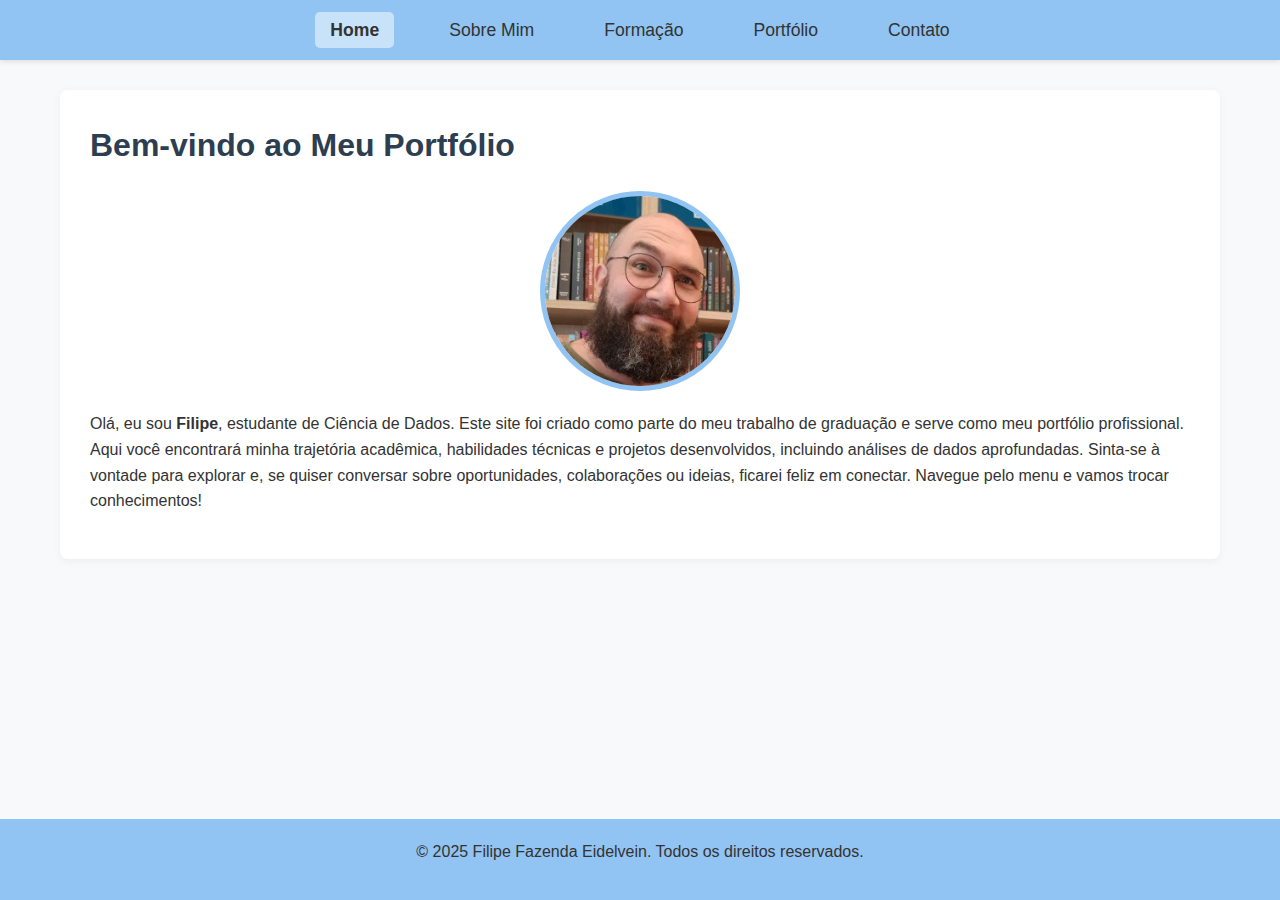
<file: index.html>
<!DOCTYPE html>
<html lang="pt-br">
<head>
    <meta charset="UTF-8">
    <meta name="viewport" content="width=device-width, initial-scale=1.0">
    <title>Meu Portfólio</title>
    <link rel="stylesheet" href="css/style.css">
</head>
<body>
    <!-- Cabeçalho com menu -->
    <header>
        <nav>
            <ul class="menu">
                <li><a href="index.html" class="ativo">Home</a></li>
                <li><a href="sobre.html">Sobre Mim</a></li>
                <li><a href="formacao.html">Formação</a></li>
                <li><a href="portfolio.html">Portfólio</a></li>
                <li><a href="contato.html">Contato</a></li>
            </ul>
        </nav>
    </header>

    <!-- Conteúdo principal -->
    <main>
        <section>
            <h1>Bem-vindo ao Meu Portfólio</h1>
            <img src="imagens/PHOTO-2025-05-16-18-55-50.jpg" alt="Minha foto" class="foto-perfil">
            <p>Olá, eu sou <strong>Filipe</strong>, estudante de Ciência de Dados. 
                Este site foi criado como parte do meu trabalho de graduação e serve como meu portfólio profissional. 
                Aqui você encontrará minha trajetória acadêmica, habilidades técnicas e projetos desenvolvidos, incluindo análises de dados aprofundadas. Sinta-se à vontade para explorar e, se quiser conversar sobre oportunidades, colaborações ou ideias, ficarei feliz em conectar. Navegue pelo menu e vamos trocar conhecimentos!</p>
        </section>
    </main>

    <!-- Rodapé -->
    <footer>
        <p>&copy; 2025 Filipe Fazenda Eidelvein. Todos os direitos reservados.</p>
    </footer>
</body>
</html>
</file>
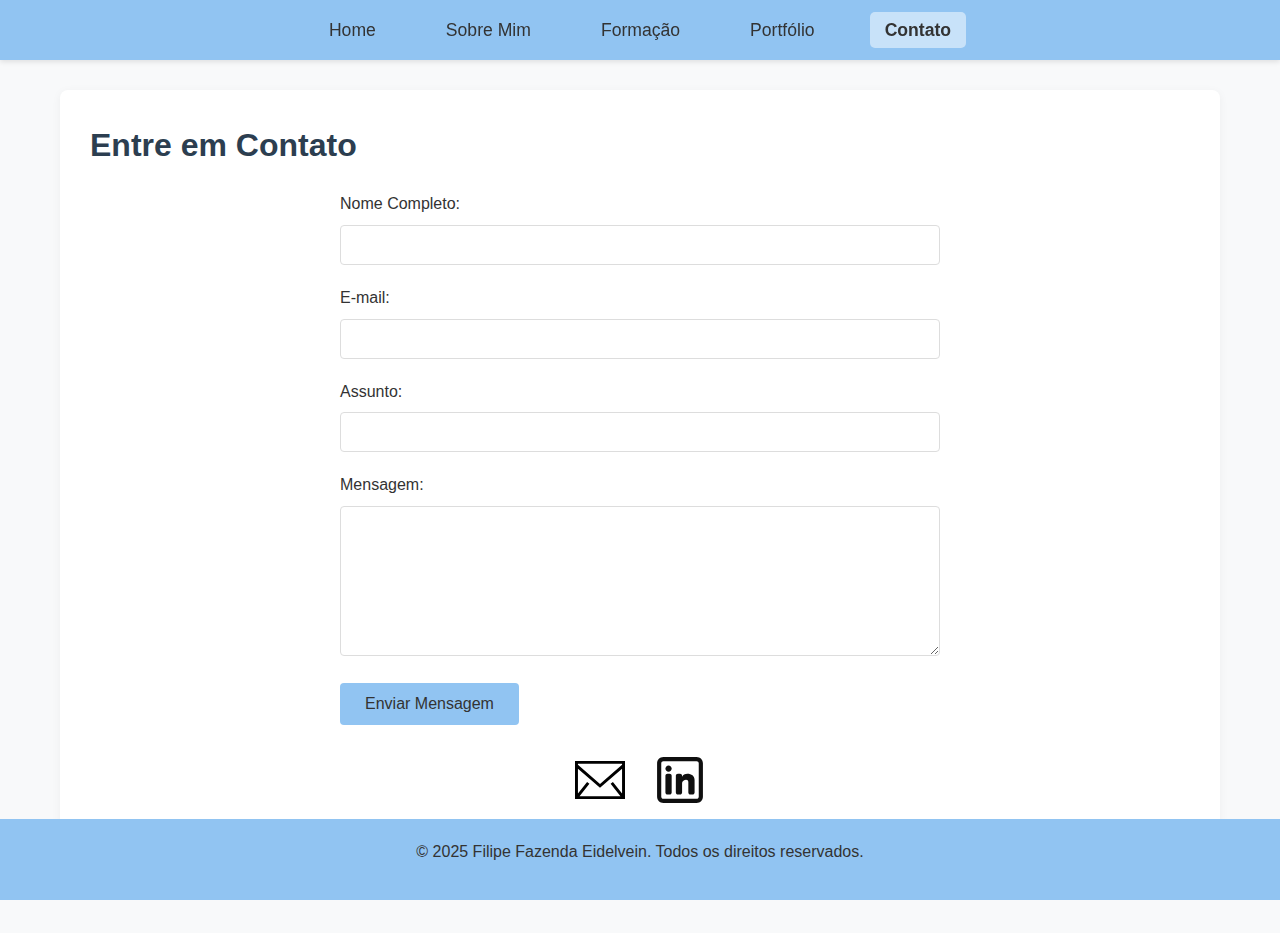
<file: contato.html>
<!DOCTYPE html>
<html lang="pt-br">
<head>
    <meta charset="UTF-8">
    <meta name="viewport" content="width=device-width, initial-scale=1.0">
    <title>Contato - Meu Portfólio</title>
    <link rel="stylesheet" href="css/style.css">
</head>
<body>
    <header>
        <nav>
            <ul class="menu">
                <li><a href="index.html">Home</a></li>
                <li><a href="sobre.html">Sobre Mim</a></li>
                <li><a href="formacao.html">Formação</a></li>
                <li><a href="portfolio.html">Portfólio</a></li>
                <li><a href="contato.html" class="ativo">Contato</a></li>
            </ul>
        </nav>
    </header>

    <main>
        <section>
            <h1>Entre em Contato</h1>
            
            <form class="form-contato">
                <div class="form-group">
                    <label for="nome">Nome Completo:</label>
                    <input type="text" id="nome" name="nome" required>
                </div>
                
                <div class="form-group">
                    <label for="email">E-mail:</label>
                    <input type="email" id="email" name="email" required>
                </div>
                
                <div class="form-group">
                    <label for="assunto">Assunto:</label>
                    <input type="text" id="assunto" name="assunto">
                </div>
                
                <div class="form-group">
                    <label for="mensagem">Mensagem:</label>
                    <textarea id="mensagem" name="mensagem" required></textarea>
                </div>
                
                <button type="submit" class="btn-enviar">Enviar Mensagem</button>
            </form>
            
            <div class="icones-contato">
                <a href="mailto:seuemail@exemplo.com">
                    <img src="imagens/email-svgrepo-com.svg" alt="Ícone de e-mail" class="icone">
                </a>
                <a href="https://www.linkedin.com/in/filipeeidelvein/" target="_blank">
                    <img src="imagens/linkedin-svgrepo-com.svg" alt="Ícone do LinkedIn" class="icone">
                </a>
            </div>
        </section>
    </main>

    <footer>
        <p>&copy; 2025 Filipe Fazenda Eidelvein. Todos os direitos reservados.</p>
    </footer>
</body>
</html>
</file>
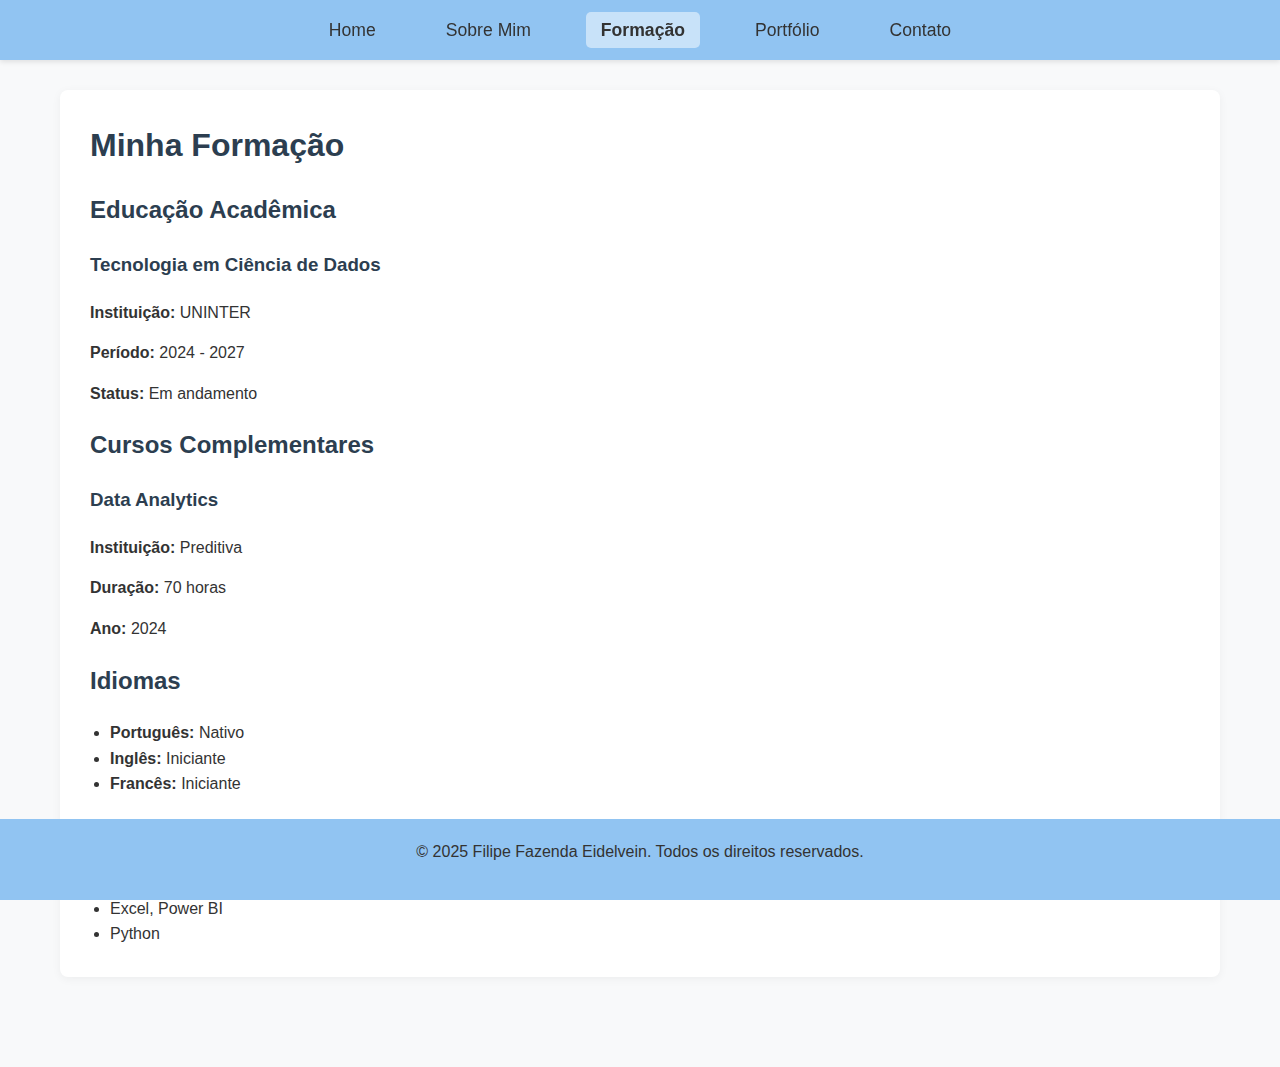
<file: formacao.html>
<!DOCTYPE html>
<html lang="pt-br">
<head>
    <meta charset="UTF-8">
    <meta name="viewport" content="width=device-width, initial-scale=1.0">
    <title>Formação - Meu Portfólio</title>
    <link rel="stylesheet" href="css/style.css">
</head>
<body>
    <header>
        <nav>
            <ul class="menu">
                <li><a href="index.html">Home</a></li>
                <li><a href="sobre.html">Sobre Mim</a></li>
                <li><a href="formacao.html" class="ativo">Formação</a></li>
                <li><a href="portfolio.html">Portfólio</a></li>
                <li><a href="contato.html">Contato</a></li>
            </ul>
        </nav>
    </header>

    <main>
        <section>
            <h1>Minha Formação</h1>
            
            <h2>Educação Acadêmica</h2>
            <div style="margin-bottom: 20px;">
                <h3>Tecnologia em Ciência de Dados</h3>
                <p><strong>Instituição:</strong> UNINTER</p>
                <p><strong>Período:</strong> 2024 - 2027</p>
                <p><strong>Status:</strong> Em andamento </p>
            </div>
            
            <h2>Cursos Complementares</h2>
            <div style="margin-bottom: 20px;">
                <h3>Data Analytics</h3>
                <p><strong>Instituição:</strong> Preditiva </p>
                <p><strong>Duração:</strong> 70 horas</p>
                <p><strong>Ano:</strong> 2024</p>
            </div>
            
            <h2>Idiomas</h2>
            <ul style="margin-left: 20px; margin-bottom: 15px;">
                <li><strong>Português:</strong> Nativo</li>
                <li><strong>Inglês:</strong> Iniciante</li>
                <li><strong>Francês:</strong> Iniciante</li>
            </ul>
            
            <h2>Habilidades Técnicas</h2>
            <ul style="margin-left: 20px;">
                <li>SQL</li>
                <li>Excel, Power BI</li>
                <li>Python</li>
            </ul>
        </section>
    </main>

    <footer>
        <p>&copy; 2025 Filipe Fazenda Eidelvein. Todos os direitos reservados.</p>
    </footer>
</body>
</html>
</file>
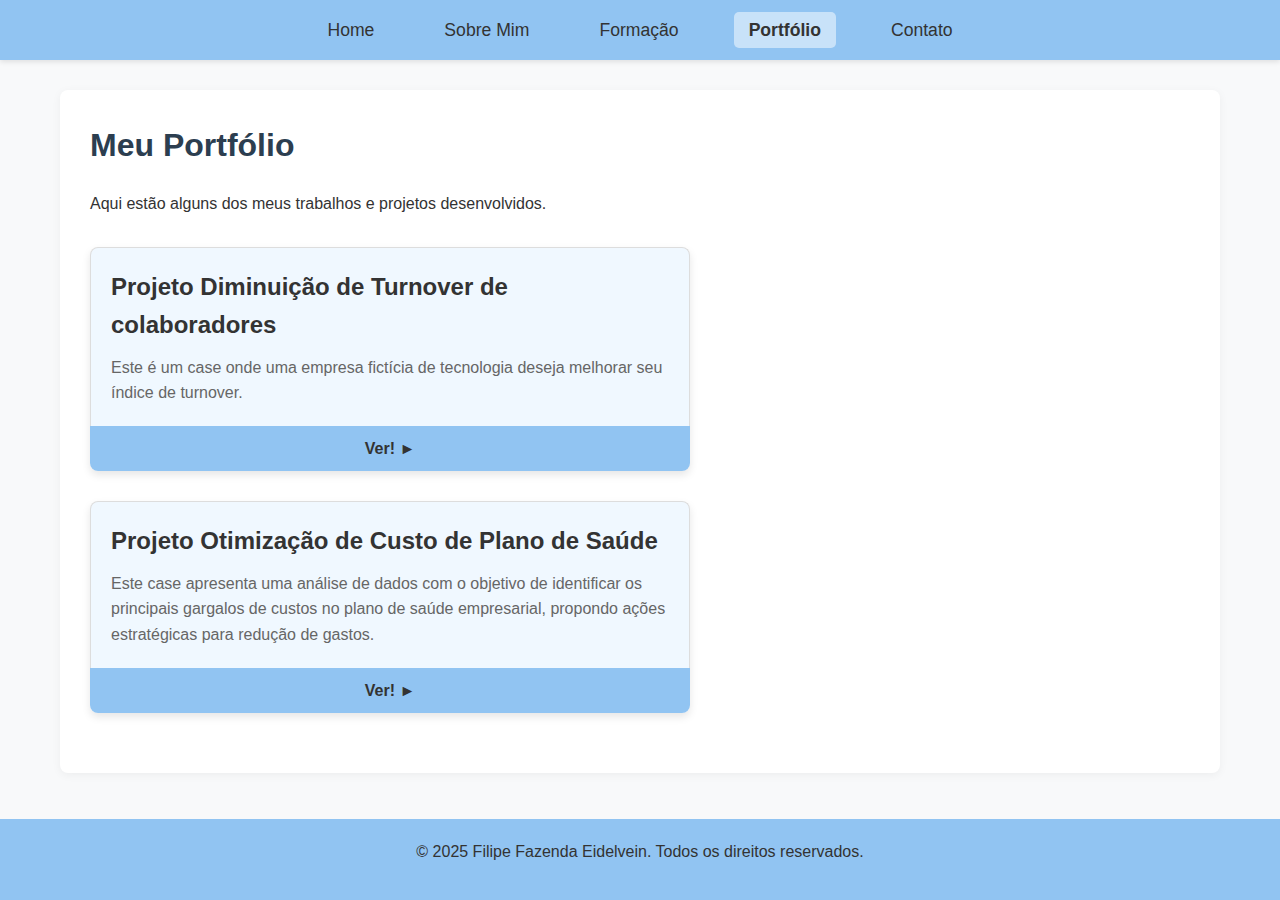
<file: portfolio.html>
<!DOCTYPE html>
<html lang="pt-br">
<head>
    <meta charset="UTF-8">
    <meta name="viewport" content="width=device-width, initial-scale=1.0">
    <title>Portfólio - Meu Portfólio</title>
    <link rel="stylesheet" href="css/style.css">
</head>
<body>
    <header>
        <nav>
            <ul class="menu">
                <li><a href="index.html">Home</a></li>
                <li><a href="sobre.html">Sobre Mim</a></li>
                <li><a href="formacao.html">Formação</a></li>
                <li><a href="portfolio.html" class="ativo">Portfólio</a></li>
                <li><a href="contato.html">Contato</a></li>
            </ul>
        </nav>
    </header>

    <main>
        <section>
            <h1>Meu Portfólio</h1>
            <p>Aqui estão alguns dos meus trabalhos e projetos desenvolvidos.</p>
            
            <!-- Card do projeto de turnover -->
            <div class="projeto-card">
                <a href="https://medium.com/@filipeeidelvein/diminui%C3%A7%C3%A3o-de-turnover-de-colaboradores-413db91ee57d" class="card-link">
                    <div class="card-imagem">
                        <h2>Projeto Diminuição de Turnover de colaboradores</h2>
                        <p>Este é um case onde uma empresa fictícia de tecnologia deseja melhorar seu índice de turnover.</p>
                    </div>
                    <div class="card-rodape">
                        <span>Ver! ►</span>
                    </div>
                </a>
            </div>
            <!-- Fim do card -->

            <!-- Card do projeto de plano de saúde -->
            <div class="projeto-card">
                <a href="https://medium.com/@filipeeidelvein/otimiza%C3%A7%C3%A3o-de-custo-de-plano-de-sa%C3%BAde-372e06ee66d7" class="card-link">
                    <div class="card-imagem">
                        <h2>Projeto Otimização de Custo de Plano de Saúde</h2>
                        <p>Este case apresenta uma análise de dados com o objetivo de identificar 
                            os principais gargalos de custos no plano de saúde empresarial, propondo ações estratégicas para redução de gastos.</p>
                    </div>
                    <div class="card-rodape">
                        <span>Ver! ►</span>
                    </div>
                </a>
            </div>
            <!-- Fim do card -->
        </section>
    </main>

    <footer>
        <p>&copy; 2025 Filipe Fazenda Eidelvein. Todos os direitos reservados.</p>
    </footer>
</body>
</html>
</file>
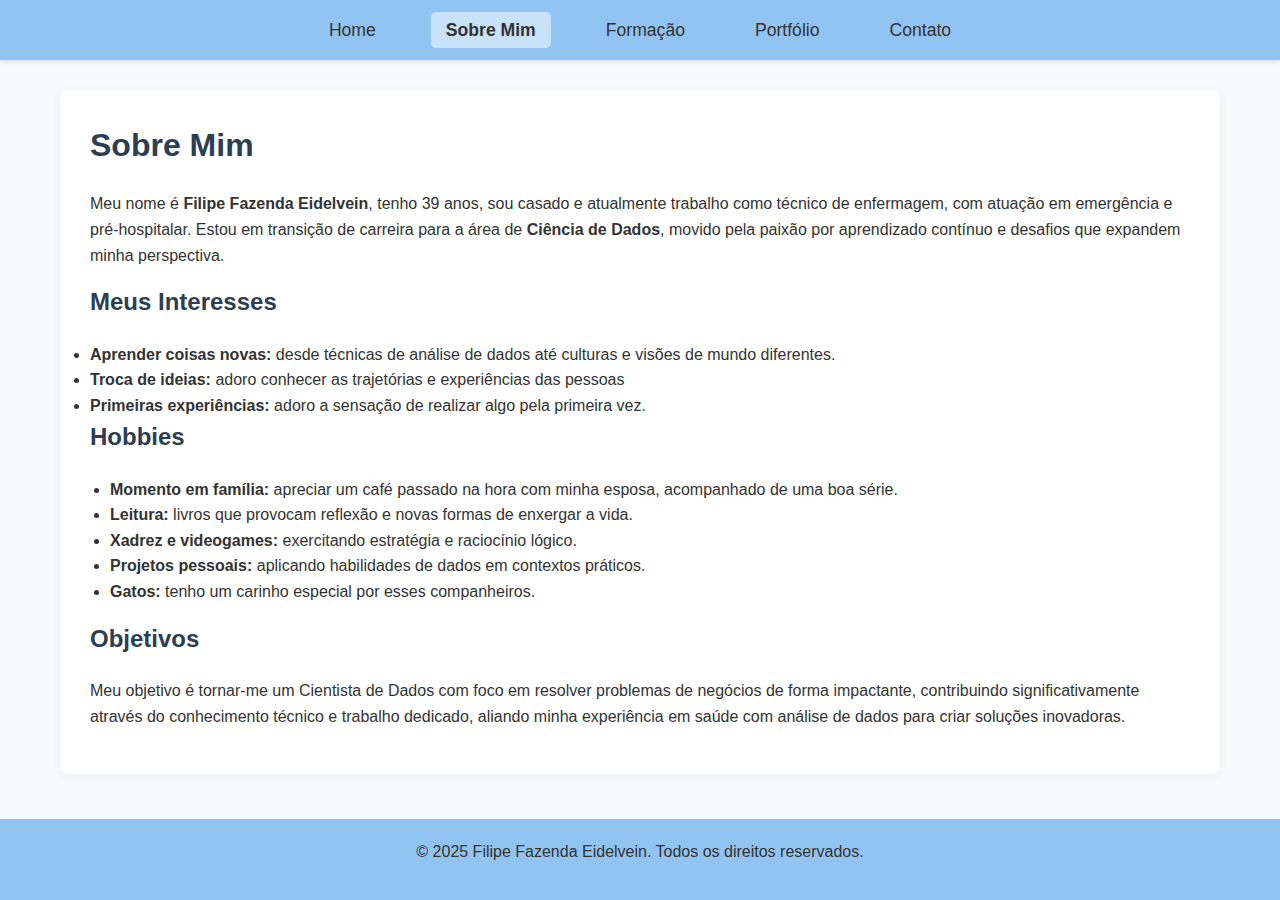
<file: sobre.html>
<!DOCTYPE html>
<html lang="pt-br">
<head>
    <meta charset="UTF-8">
    <meta name="viewport" content="width=device-width, initial-scale=1.0">
    <title>Sobre Mim - Meu Portfólio</title>
    <link rel="stylesheet" href="css/style.css">
</head>
<body>
    <header>
        <nav>
            <ul class="menu">
                <li><a href="index.html">Home</a></li>
                <li><a href="sobre.html" class="ativo">Sobre Mim</a></li>
                <li><a href="formacao.html">Formação</a></li>
                <li><a href="portfolio.html">Portfólio</a></li>
                <li><a href="contato.html">Contato</a></li>
            </ul>
        </nav>
    </header>

    <main>
        <section>
            <h1>Sobre Mim</h1>
            <p>Meu nome é <strong>Filipe Fazenda Eidelvein</strong>, tenho 39 anos, sou casado e atualmente trabalho como técnico de enfermagem, com atuação em emergência e pré-hospitalar. 
                Estou em transição de carreira para a área de <strong>Ciência de Dados</strong>, movido pela paixão por aprendizado contínuo e desafios que expandem minha perspectiva.</p>
            
            <h2>Meus Interesses</h2>
            <li><strong>Aprender coisas novas:</strong> desde técnicas de análise de dados até culturas e visões de mundo diferentes.</li>

            <li><strong>Troca de ideias:</strong> adoro conhecer as trajetórias e experiências das pessoas</li>
                
             <li><strong>Primeiras experiências:</strong> adoro a sensação de realizar algo pela primeira vez.</li>
            
            <h2>Hobbies</h2>
            <ul style="margin-left: 20px; margin-bottom: 15px;">
                <li><strong>Momento em família:</strong> apreciar um café passado na hora com minha esposa, acompanhado de uma boa série.</li>
                <li><strong>Leitura:</strong> livros que provocam reflexão e novas formas de enxergar a vida.</li>
                <li><strong>Xadrez e videogames:</strong> exercitando estratégia e raciocínio lógico.</li>
                <li><strong>Projetos pessoais:</strong> aplicando habilidades de dados em contextos práticos.</li>
                <li><strong>Gatos:</strong> tenho um carinho especial por esses companheiros.</li> 
            </ul>
            
            <h2>Objetivos</h2>
            <p>Meu objetivo é tornar-me um Cientista de Dados com foco em resolver problemas de negócios de forma impactante, 
                contribuindo significativamente através do conhecimento técnico e trabalho dedicado, aliando minha experiência em saúde com análise de dados para criar soluções inovadoras.</p>
        </section>
    </main>

    <footer>
        <p>&copy; 2025 Filipe Fazenda Eidelvein. Todos os direitos reservados.</p>
    </footer>
</body>
</html>
</file>
<file: css/style.css>
/* Reset básico */
* {
    margin: 0;
    padding: 0;
    box-sizing: border-box;
    font-family: 'Arial', sans-serif;
}

body {
    line-height: 1.6;
    color: #333;
    background-color: #f8f9fa;
    padding-bottom: 60px; /* Espaço para o rodapé */
}

/* Cabeçalho com menu fixo */
header {
    background: #91c4f2;
    padding: 1rem 0;
    position: sticky;
    top: 0;
    z-index: 100;
    box-shadow: 0 2px 5px rgba(0,0,0,0.1);
}

.menu {
    display: flex;
    justify-content: center;
    list-style: none;
}

.menu li {
    margin: 0 20px;
}

.menu a {
    color: #333;
    text-decoration: none;
    font-size: 1.1rem;
    padding: 8px 15px;
    border-radius: 5px;
    transition: all 0.3s;
    font-weight: 500;
}

.menu a:hover {
    background-color: rgba(255,255,255,0.3);
}

.menu .ativo {
    background-color: rgba(255,255,255,0.5);
    font-weight: bold;
}

/* Conteúdo principal */
main {
    max-width: 1200px;
    margin: 30px auto;
    padding: 0 20px;
}

section {
    background: #fff;
    padding: 30px;
    margin-bottom: 30px;
    border-radius: 8px;
    box-shadow: 0 2px 10px rgba(0,0,0,0.05);
}

h1, h2, h3 {
    color: #2c3e50;
    margin-bottom: 20px;
}

p {
    margin-bottom: 15px;
}

/* Rodapé */
footer {
    text-align: center;
    padding: 20px 0;
    background: #91c4f2;
    color: #333;
    position: fixed;
    bottom: 0;
    width: 100%;
}

/* Estilos específicos para a página inicial */
.foto-perfil {
    width: 200px;
    height: 200px;
    border-radius: 50%;
    margin: 20px auto;
    display: block;
    object-fit: cover;
    border: 5px solid #91c4f2;
}

/* Estilos para a página de contato */
.form-contato {
    max-width: 600px;
    margin: 0 auto;
}

.form-group {
    margin-bottom: 20px;
}

.form-group label {
    display: block;
    margin-bottom: 8px;
    font-weight: 500;
}

.form-group input,
.form-group textarea {
    width: 100%;
    padding: 10px;
    border: 1px solid #ddd;
    border-radius: 4px;
    font-size: 1rem;
}

.form-group textarea {
    min-height: 150px;
}

.btn-enviar {
    background: #91c4f2;
    color: #333;
    padding: 12px 25px;
    border: none;
    border-radius: 4px;
    font-size: 1rem;
    cursor: pointer;
    transition: background 0.3s;
    font-weight: 500;
}

.btn-enviar:hover {
    background: #7ab4eb;
}

.icones-contato {
    display: flex;
    justify-content: center;
    gap: 30px;
    margin-top: 30px;
}

.icone {
    width: 50px;
    height: 50px;
    transition: transform 0.3s;
}

.icone:hover {
    transform: scale(1.1);
}
/* Estilos para os cards de projeto */
.projeto-card {
    margin: 30px 0;
    border-radius: 8px;
    box-shadow: 0 4px 8px rgba(0,0,0,0.1);
    transition: transform 0.3s, box-shadow 0.3s;
    max-width: 600px;
}

.projeto-card:hover {
    transform: translateY(-5px);
    box-shadow: 0 6px 12px rgba(0,0,0,0.15);
}

.card-link {
    text-decoration: none;
    display: block;
    color: inherit;
}

.card-imagem {
    background-color: #f0f8ff;
    padding: 20px;
    border-radius: 8px 8px 0 0;
    border: 1px solid #ddd;
    border-bottom: none;
}

.card-imagem h2 {
    color: #333;
    margin-bottom: 10px;
}

.card-imagem h3 {
    color: #555;
    margin-bottom: 15px;
}

.card-imagem p {
    color: #666;
    margin-bottom: 0;
}

.card-rodape {
    background-color: #91c4f2;
    padding: 10px;
    text-align: center;
    border-radius: 0 0 8px 8px;
    font-weight: bold;
    color: #333;
    transition: background-color 0.3s;
}

.projeto-card:hover .card-rodape {
    background-color: #7ab4eb;
}
</file>
